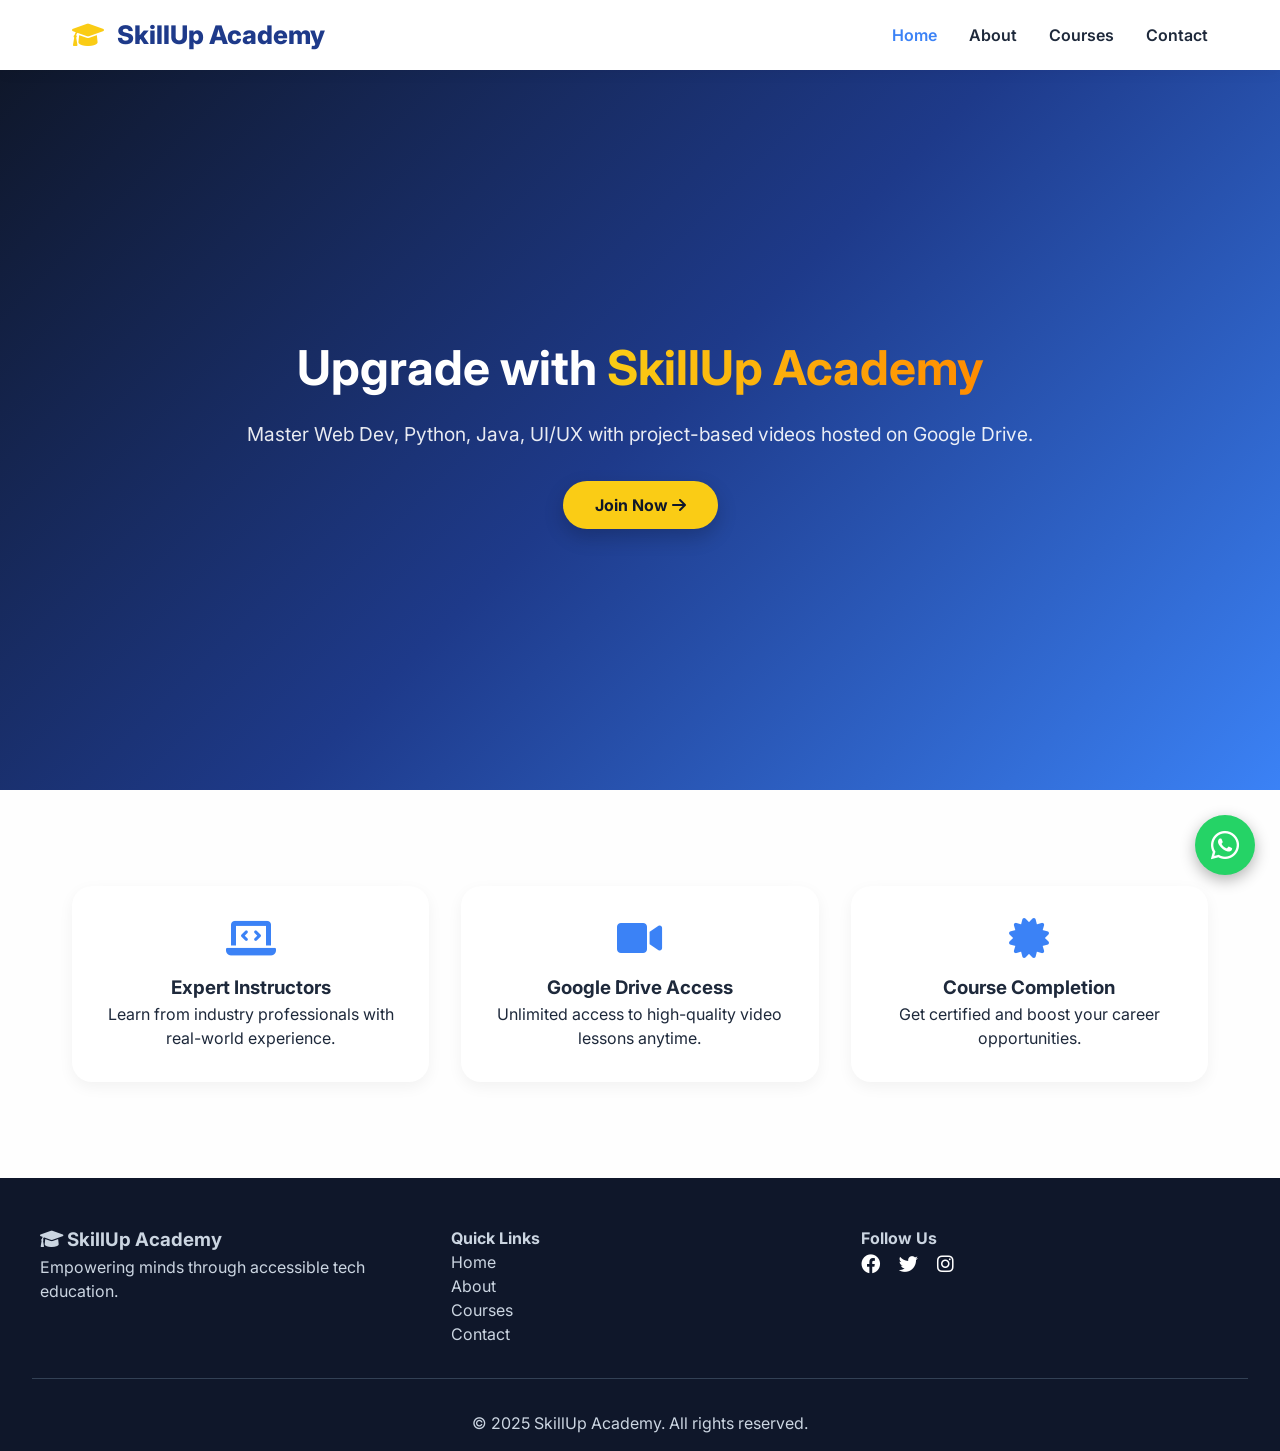
<file: index.html>
<!DOCTYPE html>
<html lang="ta">
<head>
  <meta charset="UTF-8">
  <meta name="viewport" content="width=device-width, initial-scale=1.0">
  <title>SkillUp Academy | Home</title>
  <link href="https://fonts.googleapis.com/css2?family=Inter:opsz,wght@14..32,300;400;600;700;800&display=swap" rel="stylesheet">
  <link rel="stylesheet" href="https://cdnjs.cloudflare.com/ajax/libs/font-awesome/6.0.0-beta3/css/all.min.css">
  <link rel="stylesheet" href="style.css">
</head>
<body>

<!-- Navbar -->
<nav class="navbar">
  <div class="nav-container">
    <div class="logo"><i class="fas fa-graduation-cap"></i> SkillUp Academy</div>
    <div class="nav-toggle" id="navToggle"><i class="fas fa-bars"></i></div>
    <ul class="nav-menu" id="navMenu">
      <li><a href="index.html" class="nav-link active">Home</a></li>
      <li><a href="about.html" class="nav-link">About</a></li>
      <li><a href="courses.html" class="nav-link">Courses</a></li>
      <li><a href="contact.html" class="nav-link">Contact</a></li>
    </ul>
  </div>
</nav>

<!-- Hero Section -->
<section class="hero">
  <div class="hero-content">
    <h1>Upgrade with <span class="gradient-text">SkillUp Academy</span></h1>
    <p>Master Web Dev, Python, Java, UI/UX with project-based videos hosted on Google Drive.</p>
    <a href="courses.html" class="btn-primary">Join Now <i class="fas fa-arrow-right"></i></a>
  </div>
</section>

<!-- Features Section -->
<section class="container">
  <div class="features-grid">
    <div class="feature-card">
      <i class="fas fa-laptop-code"></i>
      <h3>Expert Instructors</h3>
      <p>Learn from industry professionals with real-world experience.</p>
    </div>
    <div class="feature-card">
      <i class="fas fa-video"></i>
      <h3>Google Drive Access</h3>
      <p>Unlimited access to high-quality video lessons anytime.</p>
    </div>
    <div class="feature-card">
      <i class="fas fa-certificate"></i>
      <h3>Course Completion</h3>
      <p>Get certified and boost your career opportunities.</p>
    </div>
  </div>
</section>

<!-- Footer -->
<footer class="footer">
  <div class="footer-container">
    <div class="footer-col">
      <h3><i class="fas fa-graduation-cap"></i> SkillUp Academy</h3>
      <p>Empowering minds through accessible tech education.</p>
    </div>
    <div class="footer-col">
      <h4>Quick Links</h4>
      <ul>
        <li><a href="index.html">Home</a></li>
        <li><a href="about.html">About</a></li>
        <li><a href="courses.html">Courses</a></li>
        <li><a href="contact.html">Contact</a></li>
      </ul>
    </div>
    <div class="footer-col">
      <h4>Follow Us</h4>
      <div class="social-icons">
        <a href="#"><i class="fab fa-facebook"></i></a>
        <a href="#"><i class="fab fa-twitter"></i></a>
        <a href="#"><i class="fab fa-instagram"></i></a>
      </div>
    </div>
  </div>
  <div class="footer-bottom">
    <p>&copy; 2025 SkillUp Academy. All rights reserved.</p>
  </div>
</footer>

<!-- WhatsApp Float -->
<a href="https://wa.me/919944802508?text=Hi%20SkillUp%20Academy!%20I'm%20interested" class="whatsapp-float" target="_blank">
  <i class="fab fa-whatsapp"></i>
  <span class="tooltip">Chat with us</span>
</a>

<script src="script.js"></script>
</body>
</html>
</file>
<file: style.css>
* {
  margin: 0;
  padding: 0;
  box-sizing: border-box;
}

body {
  font-family: 'Inter', sans-serif;
  background-color: #fefefe;
  color: #1e293b;
  line-height: 1.5;
}

/* ========== NAVBAR ========== */
.navbar {
  background: white;
  box-shadow: 0 2px 15px rgba(0,0,0,0.05);
  position: sticky;
  top: 0;
  z-index: 1000;
  padding: 1rem 0;
}

.nav-container {
  display: flex;
  justify-content: space-between;
  align-items: center;
  max-width: 1200px;
  margin: auto;
  padding: 0 2rem;
}

.logo {
  font-size: 1.6rem;
  font-weight: 800;
  color: #1e3a8a;
}

.logo i {
  color: #facc15;
  margin-right: 8px;
}

.nav-menu {
  display: flex;
  list-style: none;
  gap: 2rem;
}

.nav-menu a {
  text-decoration: none;
  font-weight: 600;
  color: #1e293b;
  transition: 0.3s;
}

.nav-menu a:hover, .nav-menu a.active {
  color: #3b82f6;
}

.nav-toggle {
  display: none;
  font-size: 1.8rem;
  cursor: pointer;
}

/* ========== HERO SECTION ========== */
.hero {
  background: linear-gradient(135deg, #0f172a 0%, #1e3a8a 50%, #3b82f6 100%);
  min-height: 80vh;
  display: flex;
  align-items: center;
  justify-content: center;
  text-align: center;
  padding: 2rem;
}

.hero-content {
  max-width: 800px;
  color: white;
}

.hero-content h1 {
  font-size: 3rem;
  margin-bottom: 1rem;
}

.gradient-text {
  background: linear-gradient(to right, #facc15, #ff8c00);
  -webkit-background-clip: text;
  background-clip: text;
  color: transparent;
}

.hero-content p {
  font-size: 1.2rem;
  margin-bottom: 2rem;
  opacity: 0.9;
}

.btn-primary {
  background: #facc15;
  color: #0f172a;
  padding: 12px 32px;
  border-radius: 40px;
  text-decoration: none;
  font-weight: 700;
  display: inline-block;
  transition: 0.3s;
  box-shadow: 0 8px 20px rgba(0,0,0,0.2);
}

.btn-primary:hover {
  background: #ffd966;
  transform: translateY(-3px);
}

/* ========== CONTAINER ========== */
.container {
  max-width: 1200px;
  margin: 0 auto;
  padding: 4rem 2rem;
}

.section-tag {
  background: #e0f2fe;
  color: #0369a1;
  padding: 0.25rem 1rem;
  border-radius: 30px;
  font-size: 0.8rem;
  font-weight: 600;
  display: inline-block;
  margin-bottom: 1rem;
}

/* ========== PAGE HEADER ========== */
.page-header {
  background: linear-gradient(135deg, #1e3a8a, #3b82f6);
  color: white;
  text-align: center;
  padding: 4rem 2rem;
}

.page-header h1 {
  font-size: 2.5rem;
  margin-bottom: 1rem;
}

/* ========== ABOUT PAGE ========== */
.about-grid {
  display: flex;
  gap: 3rem;
  align-items: center;
  flex-wrap: wrap;
}

.about-text {
  flex: 1;
}

.about-image {
  flex: 1;
}

.about-image img {
  width: 100%;
  border-radius: 24px;
  box-shadow: 0 20px 30px -10px rgba(0,0,0,0.1);
}

.mission-box {
  display: flex;
  gap: 1rem;
  background: #f8fafc;
  padding: 1.2rem;
  border-radius: 20px;
  margin-top: 1.5rem;
}

.mission-box i {
  font-size: 2rem;
  color: #3b82f6;
}

/* Stats Section */
.stats-section {
  background: #0f172a;
  color: white;
  padding: 3rem 0;
}

.stats-grid {
  display: grid;
  grid-template-columns: repeat(auto-fit, minmax(200px, 1fr));
  gap: 2rem;
  text-align: center;
}

.stat-card h3 {
  font-size: 2.5rem;
  color: #facc15;
}

/* ========== COURSES PAGE ========== */
.courses-grid {
  display: grid;
  grid-template-columns: repeat(auto-fit, minmax(280px, 1fr));
  gap: 2rem;
  margin-top: 2rem;
}

.course-card {
  background: white;
  border-radius: 24px;
  overflow: hidden;
  box-shadow: 0 10px 20px rgba(0,0,0,0.05);
  transition: transform 0.3s, box-shadow 0.3s;
}

.course-card:hover {
  transform: translateY(-8px);
  box-shadow: 0 25px 35px -12px rgba(0,0,0,0.2);
}

.course-img img {
  width: 100%;
  height: 200px;
  object-fit: cover;
}

.course-info {
  padding: 1.5rem;
}

.course-info h3 {
  margin-bottom: 0.5rem;
}

.watch-btn {
  display: inline-block;
  background: #f1f5f9;
  color: #0f172a;
  padding: 0.6rem 1.2rem;
  border-radius: 30px;
  text-decoration: none;
  font-weight: 600;
  margin-top: 1rem;
  transition: 0.2s;
}

.watch-btn:hover {
  background: #3b82f6;
  color: white;
}

/* ========== CONTACT PAGE ========== */
.contact-wrapper {
  display: flex;
  gap: 2rem;
  background: #f9f9ff;
  border-radius: 32px;
  padding: 2rem;
  flex-wrap: wrap;
}

.contact-info, .contact-form {
  flex: 1;
}

.info-detail {
  display: flex;
  gap: 1rem;
  margin: 1.5rem 0;
  align-items: center;
}

.info-detail i {
  font-size: 1.8rem;
  color: #3b82f6;
}

.input-group {
  margin-bottom: 1.2rem;
}

input, textarea {
  width: 100%;
  padding: 12px 18px;
  border: 1px solid #e2e8f0;
  border-radius: 28px;
  font-family: inherit;
  transition: 0.2s;
}

input:focus, textarea:focus {
  outline: none;
  border-color: #3b82f6;
  box-shadow: 0 0 0 3px rgba(59,130,246,0.2);
}

.btn-submit {
  background: #0f172a;
  color: white;
  border: none;
  padding: 12px 28px;
  border-radius: 40px;
  font-weight: bold;
  cursor: pointer;
  transition: 0.3s;
}

.btn-submit:hover {
  background: #1e3a8a;
  transform: translateY(-2px);
}

.error-msg {
  color: #dc2626;
  font-size: 0.75rem;
  display: block;
  margin-top: 5px;
}

.success-msg {
  background: #bbf7d0;
  color: #15803d;
  padding: 0.8rem;
  border-radius: 40px;
  margin-top: 1rem;
  text-align: center;
}

/* ========== FEATURES GRID (Home) ========== */
.features-grid {
  display: grid;
  grid-template-columns: repeat(auto-fit, minmax(250px, 1fr));
  gap: 2rem;
  margin-top: 2rem;
}

.feature-card {
  text-align: center;
  padding: 2rem;
  background: white;
  border-radius: 20px;
  box-shadow: 0 5px 15px rgba(0,0,0,0.05);
  transition: 0.3s;
}

.feature-card:hover {
  transform: translateY(-5px);
}

.feature-card i {
  font-size: 2.5rem;
  color: #3b82f6;
  margin-bottom: 1rem;
}

/* ========== FOOTER ========== */
.footer {
  background: #0f172a;
  color: #cbd5e1;
  padding: 3rem 2rem 1rem;
  margin-top: 2rem;
}

.footer-container {
  max-width: 1200px;
  margin: auto;
  display: grid;
  grid-template-columns: repeat(auto-fit, minmax(200px, 1fr));
  gap: 2rem;
}

.footer-col ul {
  list-style: none;
}

.footer-col ul li a {
  color: #cbd5e1;
  text-decoration: none;
}

.social-icons a {
  color: white;
  margin-right: 15px;
  font-size: 1.2rem;
}

.footer-bottom {
  text-align: center;
  padding-top: 2rem;
  margin-top: 2rem;
  border-top: 1px solid #334155;
}

/* ========== WHATSAPP FLOAT ========== */
.whatsapp-float {
  position: fixed;
  bottom: 25px;
  right: 25px;
  background: #25D366;
  color: white;
  border-radius: 50%;
  width: 60px;
  height: 60px;
  display: flex;
  align-items: center;
  justify-content: center;
  font-size: 2rem;
  box-shadow: 0 5px 15px rgba(0,0,0,0.3);
  transition: 0.2s;
  z-index: 99;
  text-decoration: none;
}

.whatsapp-float:hover {
  transform: scale(1.05);
}

.tooltip {
  visibility: hidden;
  background: black;
  color: white;
  text-align: center;
  border-radius: 8px;
  padding: 5px;
  position: absolute;
  right: 70px;
  font-size: 12px;
  white-space: nowrap;
}

.whatsapp-float:hover .tooltip {
  visibility: visible;
}

/* ========== RESPONSIVE ========== */
@media (max-width: 768px) {
  .nav-menu {
    position: fixed;
    left: -100%;
    top: 70px;
    flex-direction: column;
    background: white;
    width: 100%;
    text-align: center;
    gap: 1.5rem;
    padding: 2rem;
    transition: 0.3s;
    box-shadow: 0 10px 20px rgba(0,0,0,0.1);
  }
  
  .nav-menu.active {
    left: 0;
  }
  
  .nav-toggle {
    display: block;
  }
  
  .hero-content h1 {
    font-size: 2rem;
  }
  
  .about-grid {
    flex-direction: column;
  }
  
  .contact-wrapper {
    flex-direction: column;
  }
  
  .page-header h1 {
    font-size: 1.8rem;
  }
}
</file>
